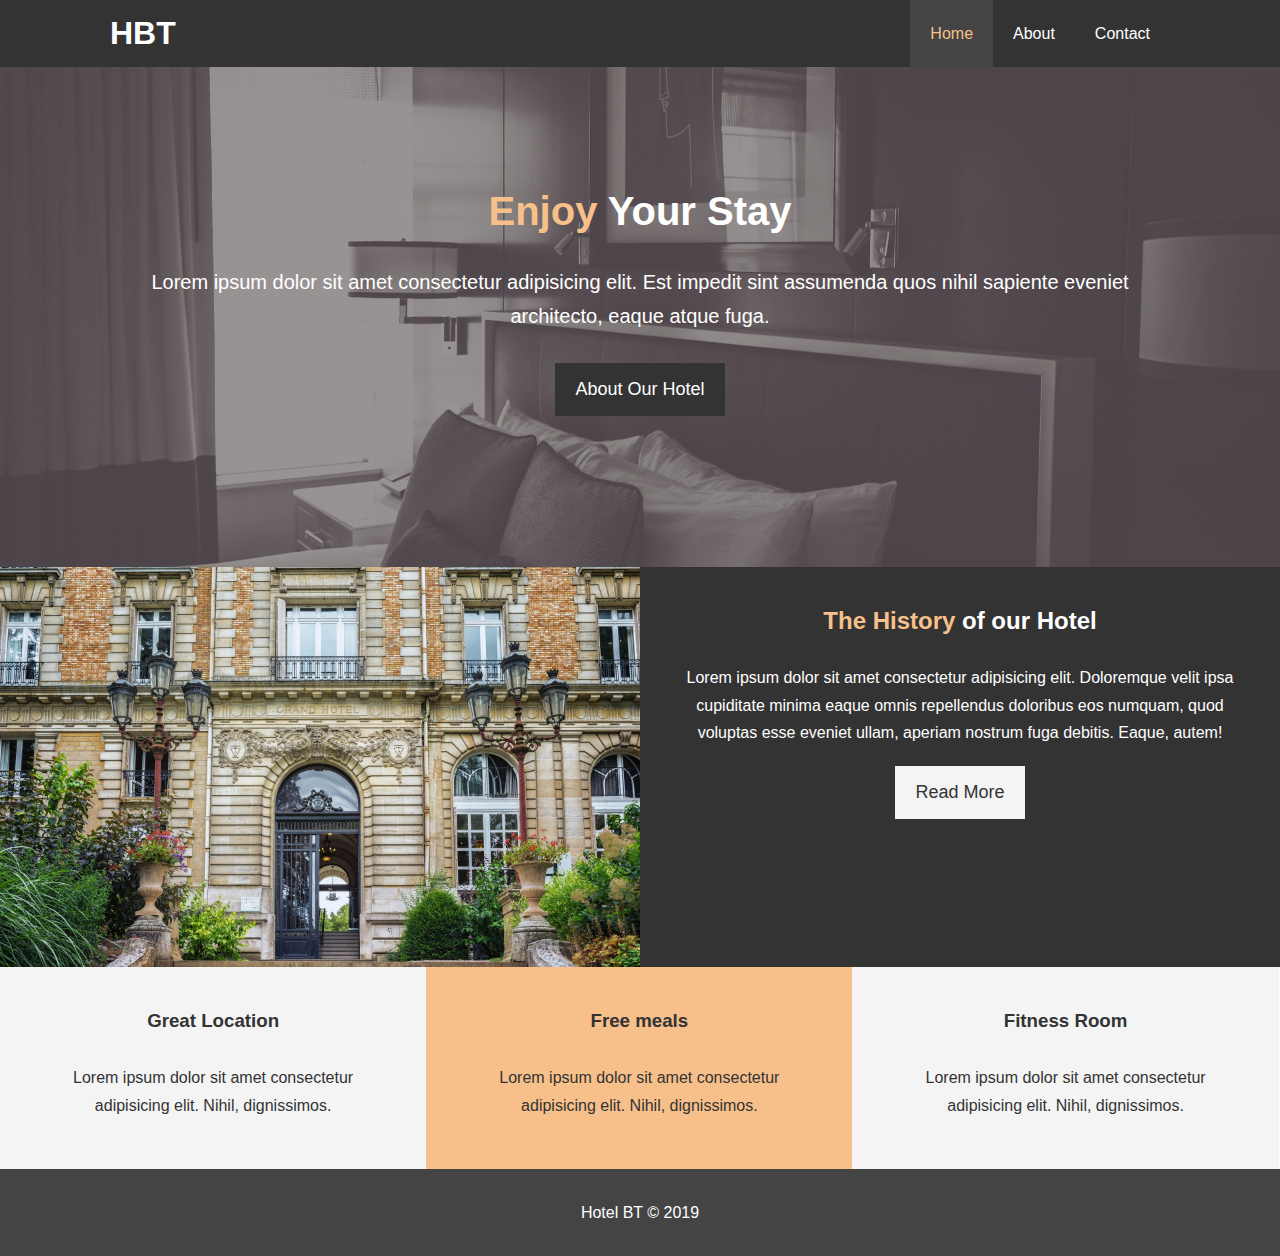
<file: index.html>
<!DOCTYPE html>
<html lang="en">
<head>
    <meta charset="UTF-8">
    <meta name="viewport" content="width=device-width, initial-scale=1.0">
    <meta http-equiv="X-UA-Compatible" content="ie=edge">
    <meta name="description" content="Welcome to the best Hotels">
    <meta name="keywords" content="hotel, best">
    <link rel="stylesheet" href="./css/style.css">
    <link rel="stylesheet" media="screen and (max-width:768px)" href="./css/mobile.css">
    <link rel="stylesheet" href="https://use.fontawesome.com/releases/v5.7.2/css/all.css"
        integrity="sha384-fnmOCqbTlWIlj8LyTjo7mOUStjsKC4pOpQbqyi7RrhN7udi9RwhKkMHpvLbHG9Sr" crossorigin="anonymous">
    <title>Hotel BT | Welcome</title>
</head>
<body>
    <header>
        <nav id="navbar">
            <div class="container">
                <h1 class="logo"><a href="index.html">HBT</a></h1>
                <ul>
                    <li>
                        <a class="current" href="index.html">Home</a>
                    </li>
                    <li>
                        <a href="about.html">About</a>
                    </li>
                    <li>
                        <a href="contact.html">Contact</a>
                    </li>
                </ul>
            </div>
        </nav>
        <div id="showcase">
            <div class="container">
                <div class="showcase-content">
                    <h1><span class="text-primary">Enjoy</span> Your Stay</h1>
                    <p class="lead">Lorem ipsum dolor sit amet consectetur adipisicing elit. Est impedit sint assumenda quos nihil sapiente eveniet architecto, eaque atque fuga.</p>
                    <a class="btn" href="about.html">About Our Hotel</a>
                </div>                      
            </div>
        </div>    
    </header>

    <section id="home-info" class="bg-dark">
        <div class="info-img"></div>
        <div class="info-content">
            <h2><span class="text-primary">The History</span> of our Hotel</h2>
            <p>Lorem ipsum dolor sit amet consectetur adipisicing elit. Doloremque velit ipsa cupiditate minima eaque omnis repellendus doloribus eos numquam, quod voluptas esse eveniet ullam, aperiam nostrum fuga debitis. Eaque, autem!</p>
            <a class="btn btn-light" href="about.html">Read More</a>
        </div>
    </section>
    <section id="features">
        <div class="box bg-light">
            <i class="fas fa-hotel fa-3x"></i>
            <h3>Great Location</h3>
            <p>Lorem ipsum dolor sit amet consectetur adipisicing elit. Nihil, dignissimos.</p>
        </div>
        <div class="box bg-primary">
            <i class="fas fa-utensils fa-3x"></i>
            <h3>Free meals</h3>
            <p>Lorem ipsum dolor sit amet consectetur adipisicing elit. Nihil, dignissimos.</p>
        </div>
        <div class="box bg-light">
            <i class="fas fa-dumbbell fa-3x"></i>
            <h3>Fitness Room</h3>
            <p>Lorem ipsum dolor sit amet consectetur adipisicing elit. Nihil, dignissimos.</p>
        </div>
    </section>
    <div class="clr"></div>
    <footer id="main-footer">
        <p>Hotel BT &copy; 2019</p>
    </footer>
</body>
</html>
</file>
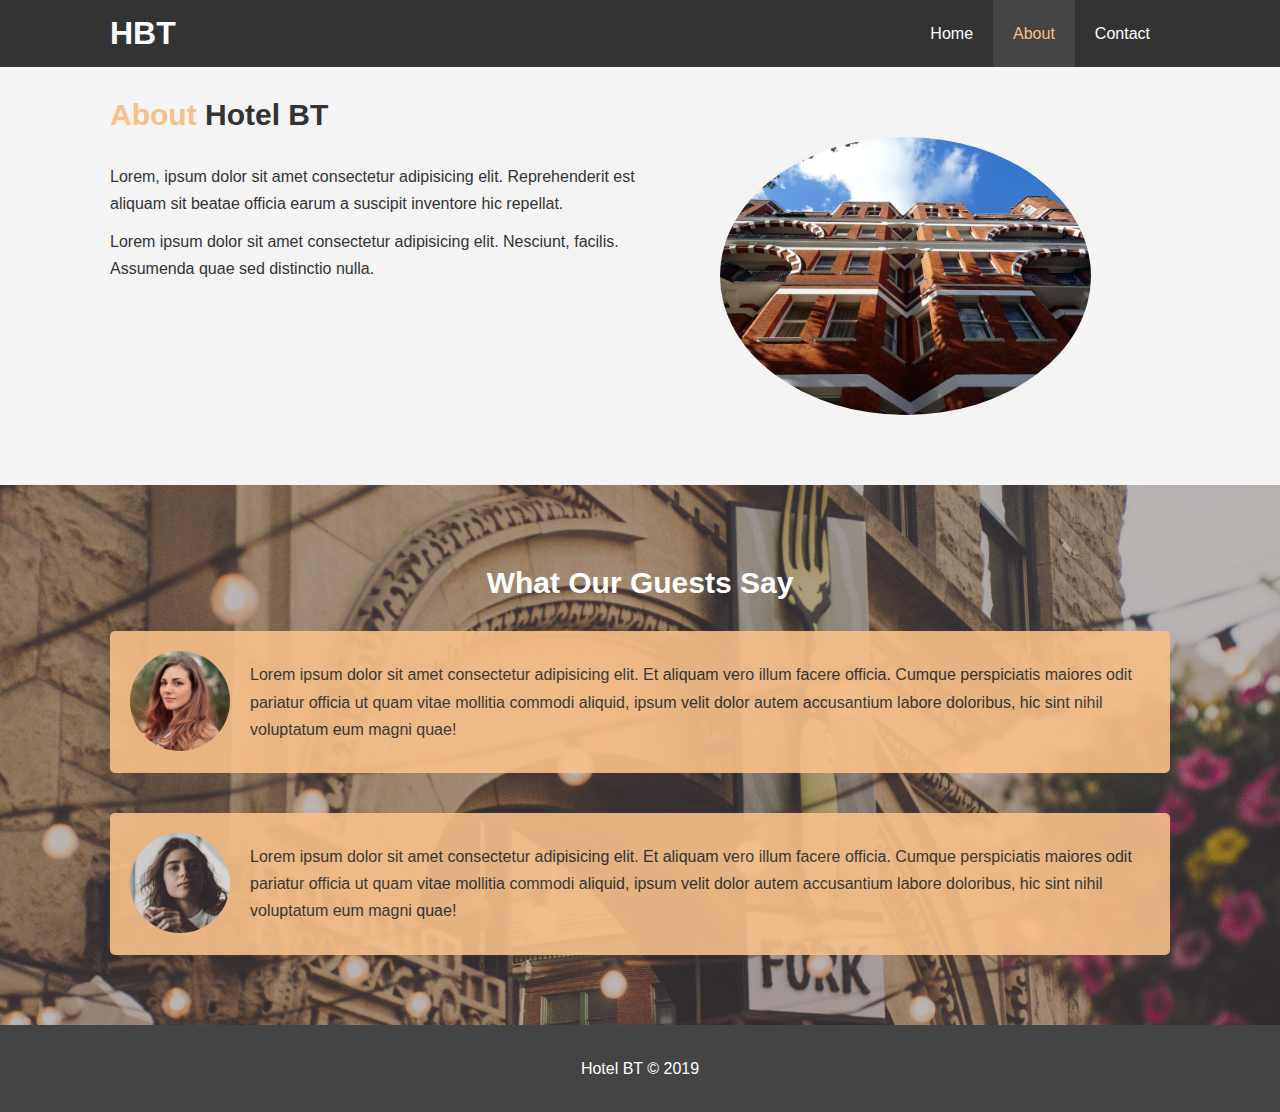
<file: about.html>
<!DOCTYPE html>
<html lang="en">

<head>
  <meta charset="UTF-8">
  <meta name="viewport" content="width=device-width, initial-scale=1.0">
  <meta http-equiv="X-UA-Compatible" content="ie=edge">
  <meta name="description" content="Welcome to the best Hotels">
  <meta name="keywords" content="hotel, best">
 
  <link rel="stylesheet" href="./css/style.css">
  <link rel="stylesheet" media="screen and (max-width:768px)" href="./css/mobile.css">
  <title>Hotel BT | About</title>
</head>

<body>
  <header>
    <nav id="navbar">
      <div class="container">
        <h1 class="logo"><a href="index.html">HBT</a></h1>
        <ul>
          <li>
            <a href="index.html">Home</a>
          </li>
          <li>
            <a class="current" href="about.html">About</a>
          </li>
          <li>
            <a href="contact.html">Contact</a>
          </li>
        </ul>
      </div>   
    </nav>
  </header>
  <section id="about-info" class="bg-light py-3">
    <div class="container">
      <div class="info-left">
        <h1 class="l-heading" ><span class="text-primary">About</span> Hotel BT</h1>
        <p>Lorem, ipsum dolor sit amet consectetur adipisicing elit. Reprehenderit est aliquam sit beatae officia earum a suscipit inventore hic repellat.</p>
        <p>Lorem ipsum dolor sit amet consectetur adipisicing elit. Nesciunt, facilis. Assumenda quae sed distinctio nulla.</p>

      </div>
      <div class="info-right">
        <img src="./img/photo-2.jpg" alt="Hotel">
      </div>
    </div>
  </section>
  <div class="clr"></div>
  <section id="testimonials" class="py-3">
    <div class="container">
      <h2 class="l-heading">What Our Guests Say</h2>
      <div class="testimonial bg-primary">
        <img src="./img/person-1.jpg" alt="Jane">
        <p>Lorem ipsum dolor sit amet consectetur adipisicing elit. Et aliquam vero illum facere officia. Cumque perspiciatis maiores odit pariatur officia ut quam vitae mollitia commodi aliquid, ipsum velit dolor autem accusantium labore doloribus, hic sint nihil voluptatum eum magni quae!</p>
      </div>
      <div class="testimonial bg-primary">
        <img src="./img/person-2.jpg" alt="Samantha">
        <p>Lorem ipsum dolor sit amet consectetur adipisicing elit. Et aliquam vero illum facere officia. Cumque perspiciatis maiores odit pariatur officia ut quam vitae mollitia commodi aliquid, ipsum velit dolor autem accusantium labore doloribus, hic sint nihil voluptatum eum magni quae!</p>
      </div>
    </div>
  </section>
  
  <footer id="main-footer">
    <p>Hotel BT &copy; 2019</p>
  </footer>
</body>

</html>
</file>
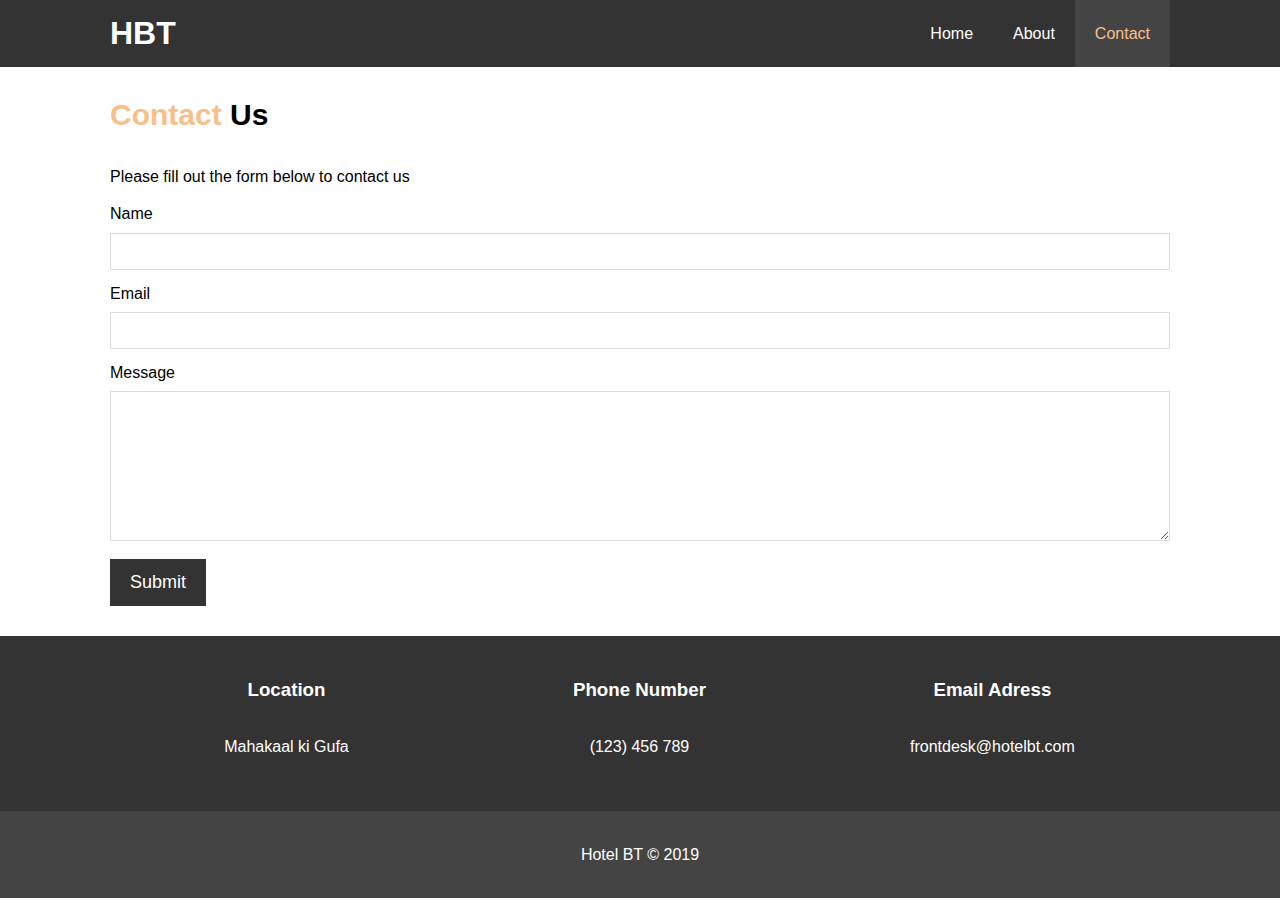
<file: contact.html>
<!DOCTYPE html>
<html lang="en">

<head>
  <meta charset="UTF-8">
  <meta name="viewport" content="width=device-width, initial-scale=1.0">
  <meta http-equiv="X-UA-Compatible" content="ie=edge">
  <meta name="description" content="Welcome to the best Hotels">
  <meta name="keywords" content="hotel, best">
  <link rel="stylesheet" href="https://use.fontawesome.com/releases/v5.7.2/css/all.css"
    integrity="sha384-fnmOCqbTlWIlj8LyTjo7mOUStjsKC4pOpQbqyi7RrhN7udi9RwhKkMHpvLbHG9Sr" crossorigin="anonymous">
  <link rel="stylesheet" href="./css/style.css">
  <link rel="stylesheet" media="screen and (max-width:768px)" href="./css/mobile.css">
  <title>Hotel BT | Contact</title>
</head>

<body>
  <header>
    <nav id="navbar">
      <div class="container">
        <h1 class="logo"><a href="index.html">HBT</a></h1>
        <ul>
          <li>
            <a href="index.html">Home</a>
          </li>
          <li>
            <a href="about.html">About</a>
          </li>
          <li>
            <a class="current" href="contact.html">Contact</a>
          </li>
        </ul>
      </div>
    </nav>
  </header>
  
  <section id="contact-form" class="py-3">
    <div class="container">
      <h1 class="l-heading">
        <span class="text-primary">Contact</span> Us
      </h1>
      <p>Please fill out the form below to contact us</p>
      <form action="process.php">
        <div class="form-group">
          <label for="name">Name</label>
          <input type="text" name="name" id="name">
        </div>
        <div class="form-group">
          <label for="email">Email</label>
          <input type="email" name="email" id="email">
        </div>
        <div class="form-group">
          <label for="message">Message</label>
          <textarea name="message" id="message"></textarea>
        </div>
        <button class="btn" type="submit">Submit</button>
      </form>
    </div>
  </section>
  <section id="contact-info" class="bg-dark">
    <div class="container">
      <div class="box">
        <i class="fas fa-hotel fa-3x"></i>
        <h3>Location</h3>
        <p>Mahakaal ki Gufa</p>
      </div>
      <div class="box">
        <i class="fas fa-phone fa-3x"></i>
        <h3>Phone Number</h3>
        <p>(123) 456 789</p>
      </div>
      <div class="box">
        <i class="fas fa-envelope fa-3x"></i>
        <h3>Email Adress</h3>
        <p>frontdesk@hotelbt.com</p>
      </div>
    </div>
  </section>

  <footer id="main-footer">
    <p>Hotel BT &copy; 2019</p>
  </footer>
</body>

</html>
</file>
<file: css/style.css>
*{
 margin:0;
 padding:0;
 box-sizing:border-box; 
}

html, body{
  font-family: 'Segoe UI', Tahoma, Geneva, Verdana, sans-serif;
  line-height:1.7em;
}

a{
  color:#333;
  text-decoration: none;
}

h1, h2, h3{
  padding-bottom: 20px;
}

p {
  margin: 10px 0;
}

#navbar{
  background: #333;
  color:#fff;
  overflow: auto;
}

/* Utility class */
.container {
  margin:auto;
  max-width: 1100px;
  overflow:auto;
  padding: 0 20px;
}

.text-primary{
  color:#f7c08a;
}
.lead{
  font-size:20px;
}

.btn{
  display:inline-block;
  font-size: 18px;
  color:#fff;
  background: #333;
  padding:13px 20px;
  border:none;
  cursor: pointer;
}

.btn:hover{
  background: #f7c08a;
  color:#333;
}

.btn-light{
  background: #f4f4f4;
  color:#333;
}

.bg-dark{
  background: #333;
  color:#fff;
}

.bg-light{
  background: #f4f4f4;
  color:#333;
}

.bg-primary{
  background: #f7c08a;
  color:#333;
}

.clr{
  clear: both;
}

.l-heading{
  font-size:30px;
  line-height:1.2;
}

/* padding */
.py-1 {
  padding:10px;
}
.py-2 {
  padding:20px;
}
.py-3 {
  padding:30px;
}

/* navbar */
#navbar a{
  color:#fff;
}

#navbar .logo{
  float:left;
  padding-top:20px;
}

#navbar ul{
  list-style:none;
  float:right;
}

#navbar ul li {
  float:left;
}

#navbar ul li a{
  display:block;
  padding: 20px;
  text-align:center;
}

#navbar ul li a:hover {
  background: #444;
  color:#f7c08a;
}

 #navbar ul li a.current{
  background: #444;
  color:#f7c08a;
 }

/* Showcase */
#showcase{
  background: url('../img/showcase.jpg') no-repeat center center/cover;
  height:500px;
  overflow: hidden;
}

#showcase .showcase-content{
  color:#fff;
  text-align: center;
  padding-top: 120px;
}

#showcase .showcase-content h1{
  font-size:40px;
  line-height: 1.2em;
}

#showcase .showcase-content p{
  padding-bottom:20px;
  line-height: 1.7em;
}

/* HOme info */
#home-info{
  height:400px;
}

#home-info .info-img{
  float:left;
  width:50%;
  background: url('../img/photo-1.jpg') no-repeat center center/cover;
  min-height: 100%;
}

#home-info .info-content{
  float:right;
  width:50%;
  height: 100%;
  text-align:center;
  padding:40px 30px;
  overflow: hidden;
}

#home-info .info-content p{
  padding-bottom: 10px;
}

/* features */
.box{
  float:left;
  width:33.3%;
  padding:40px;
  text-align: center;
}

.box i{
  margin-bottom: 10px;
}

/* About info */
#about-info .info-right{
  float: right;
  width:50%;
  min-height:100%;
}
#about-info .info-right img{
  display:block;
  margin:40px auto;
  width:70%;
  border-radius:50%;
}

#about-info .info-left{
  float:left;
  width:50%;
  min-height: 100%;
}

/* Testimonials */
#testimonials{
  height:100%;
  background: url('/img/test-bg.jpg') no-repeat center center/cover;
  padding-top:80px;
}

#testimonials h2{
  color:#fff;
  text-align: center;
  padding-bottom: 30px;
}

#testimonials .testimonial{
  padding:20px;
  margin-bottom:40px;
  border-radius:5px;
  opacity:0.9;
}

#testimonials .testimonial img{
  width:100px;
  float: left;
  margin-right:20px;
  border-radius: 50%;

}

/* contact form */
#contact-form .form-group{
  margin-bottom: 10px;
}

#contact-form label{
  display:block;
  margin-bottom: 5px;
}

#contact-form input, 
#contact-form textarea{
  width:100%;
  padding:10px;
  border:1px #ddd solid;
}

#contact-form textarea{
  height:150px;
}

#contact-form input:focus, 
#contact-form textarea:focus{
  outline:none;
  border-color:#f7c08a;
}

/* Footer */
#main-footer{
  text-align: center;
  background:#444;
  color:#fff;
  padding:20px;
}
</file>
<file: css/mobile.css>
#navbar .logo{
  float:none;
  text-align: center;
}

#navbar ul, #navbar ul li{
  float:none;
}

#navbar ul li a{
  padding:5px;
  border-bottom:#444 dotted 1px;
}

/* showcase */
#showcase{
  height:100%;
}

#showcase .showcase-content{
  padding:70px;
  padding-bottom: 30px;
}

/* home info */
#home-info{
  height:400px;
}

#home-info .info-img{
  display:none;

}

#home-info .info-content{
  float:none;
  width:100%;
}

/* boxes */
.box{
  float:none;
  width:100%;
}

/* about */
#about-info .info-right, 
#about-info .info-left{
  float:none;
  width:100%;
}

.l-heading{
  text-align:center;
}

/* contact */

#contact-info .box{
  border-bottom:#444 dotted 1px;
}
</file>
